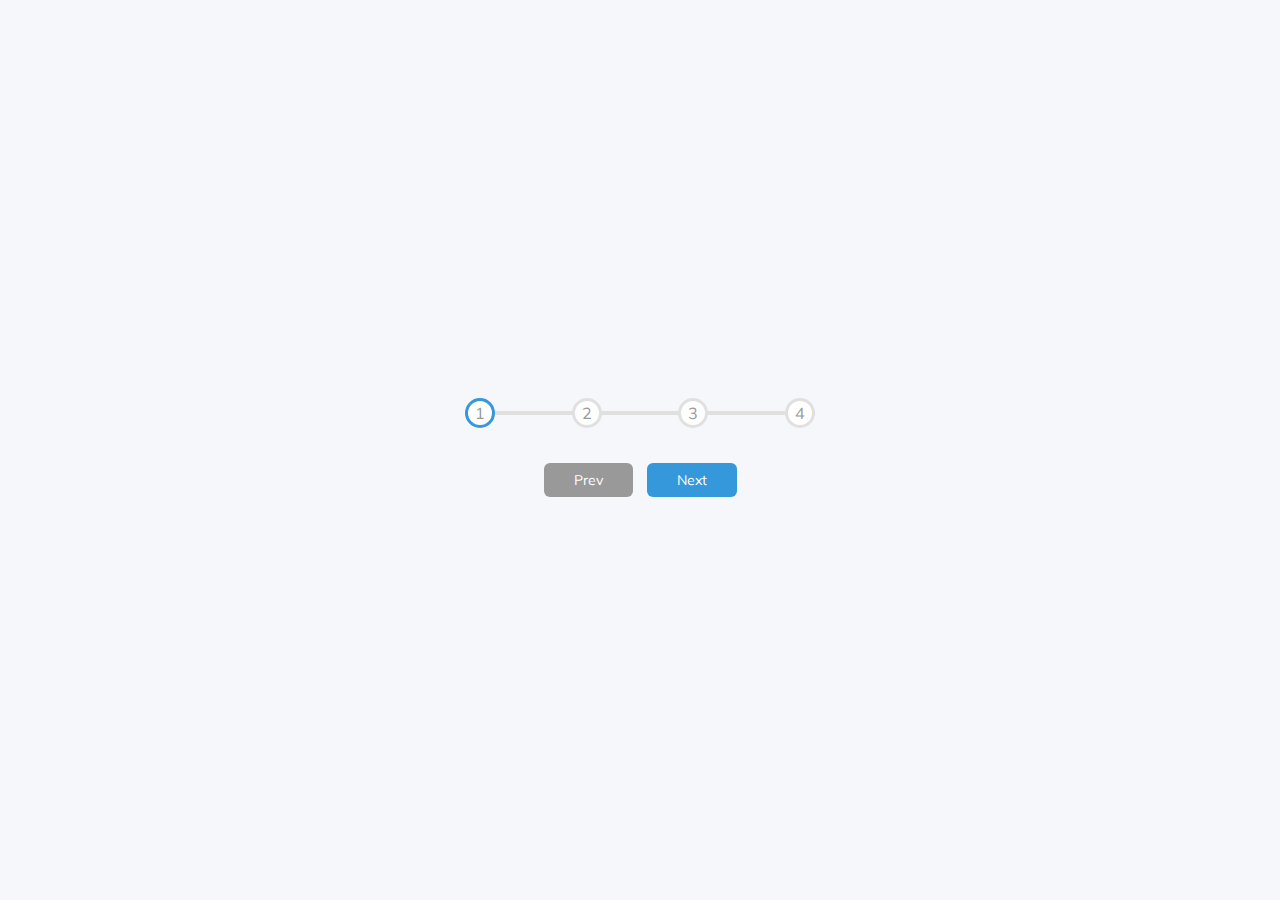
<file: Project2-Progress-Steps/index.html>
<!DOCTYPE html>
<html lang="en">
<head>
    <meta charset="UTF-8">
    <meta http-equiv="X-UA-Compatible" content="IE=edge">
    <meta name="viewport" content="width=device-width, initial-scale=1.0">
    <link rel="stylesheet" href="style.css" >
    <title>Progress Steps</title>
</head>
<body>
    
    <div class="container">
        <div class="progress-container">
            <div class="progress" id="progress"></div>
            <div class="circle active">1</div>
            <div class="circle">2</div>
            <div class="circle">3</div>
            <div class="circle">4</div>
        </div>

        
        <button class="btn" id="prev" disabled>Prev</button>
        <button class="btn" id="next">Next</button>
    </div>


    <script src="script.js"></script>

</body>
</html>
</file>
<file: Project2-Progress-Steps/style.css>
@import url('https://fonts.googleapis.com/css2?family=Muli&display=swap');

:root {
    --line-border-fill: #3498db;
}

* {
    box-sizing: border-box;
}

body {
    background-color: #f6f7fb;
    font-family: 'Muli', sans-serif;
    display: flex;
    align-items: center;
    justify-content: center;
    height: 100vh;
    overflow: hidden;
    margin: 0;
}

.container {
    text-align: center;
}

.progress-container {
    display: flex;
    justify-content: space-between;
    position: relative;
    margin-bottom: 30px;
    max-width: 100%;
    width: 350px;
}

.progress-container::before {
    content: '';
    background-color: #e0e0e0;
    position: absolute;
    top: 50%;
    left: 0;
    transform: translateY(-50%);
    height: 4px;
    width: 100%;
    z-index: -1;
}

.progress {
    background-color: #3498db;
    position: absolute;
    top: 50%;
    left: 0;
    transform: translateY(-50%);
    height: 4px;
    width: 0%;
    z-index: -1;
    transition: 0.4s ease;
}

.circle {
    background-color: #fff;
    color: #999;
    border-radius: 50%;
    height: 30px;
    width: 30px;
    display: flex;
    align-items: center;
    justify-content: center;
    border: 3px solid #e0e0e0;
    transition: 0.4s ease;
}

.circle.active {
    border-color: var(--line-border-fill);
}

.btn {
    background-color: var(--line-border-fill);
    color: #fff;
    border: 0;
    border-radius: 6px;
    cursor: pointer;
    font-family: inherit;
    padding: 8px 30px;
    margin: 5px;
    font-size: 14px;
}

.btn:active {
    transform: scale(0.98);
}

.btn:focus {
    outline: 0;
}

.btn:disabled {
    background-color:#999;;
    cursor: not-allowed;
}
</file>
